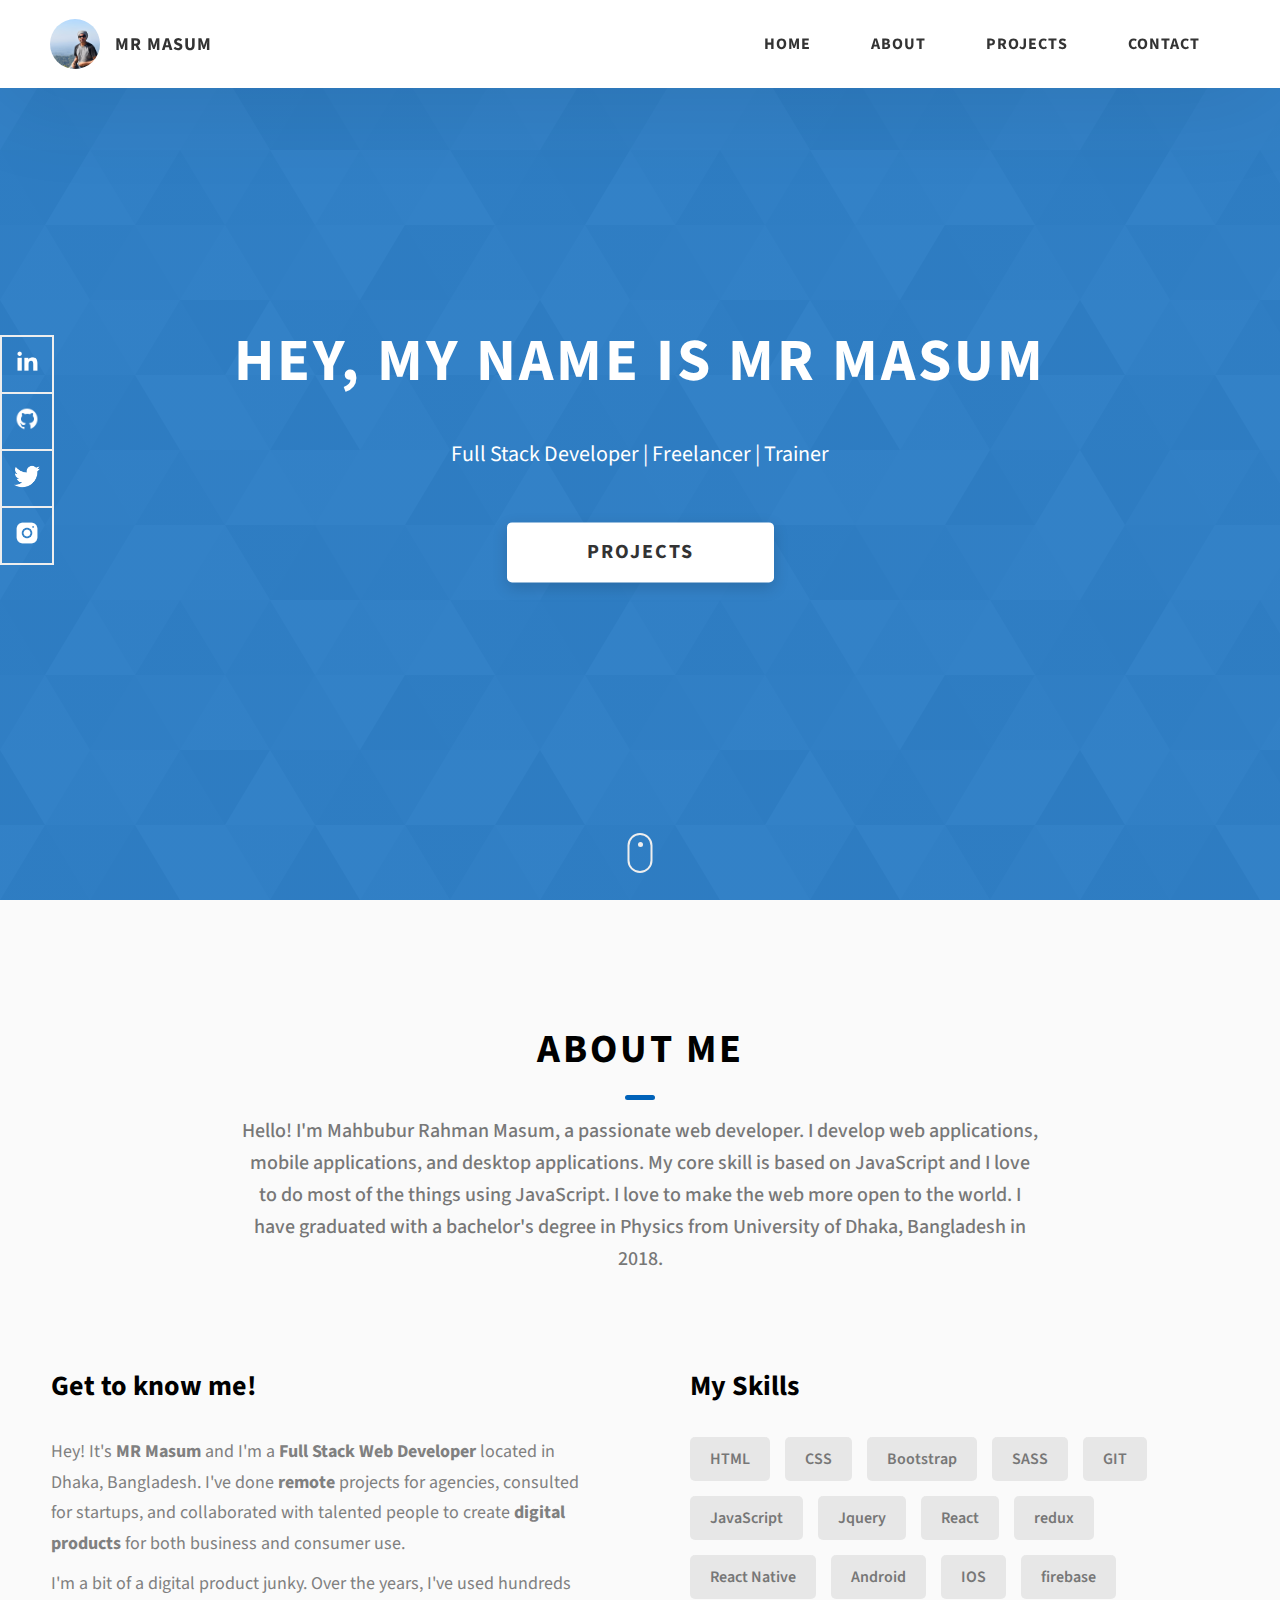
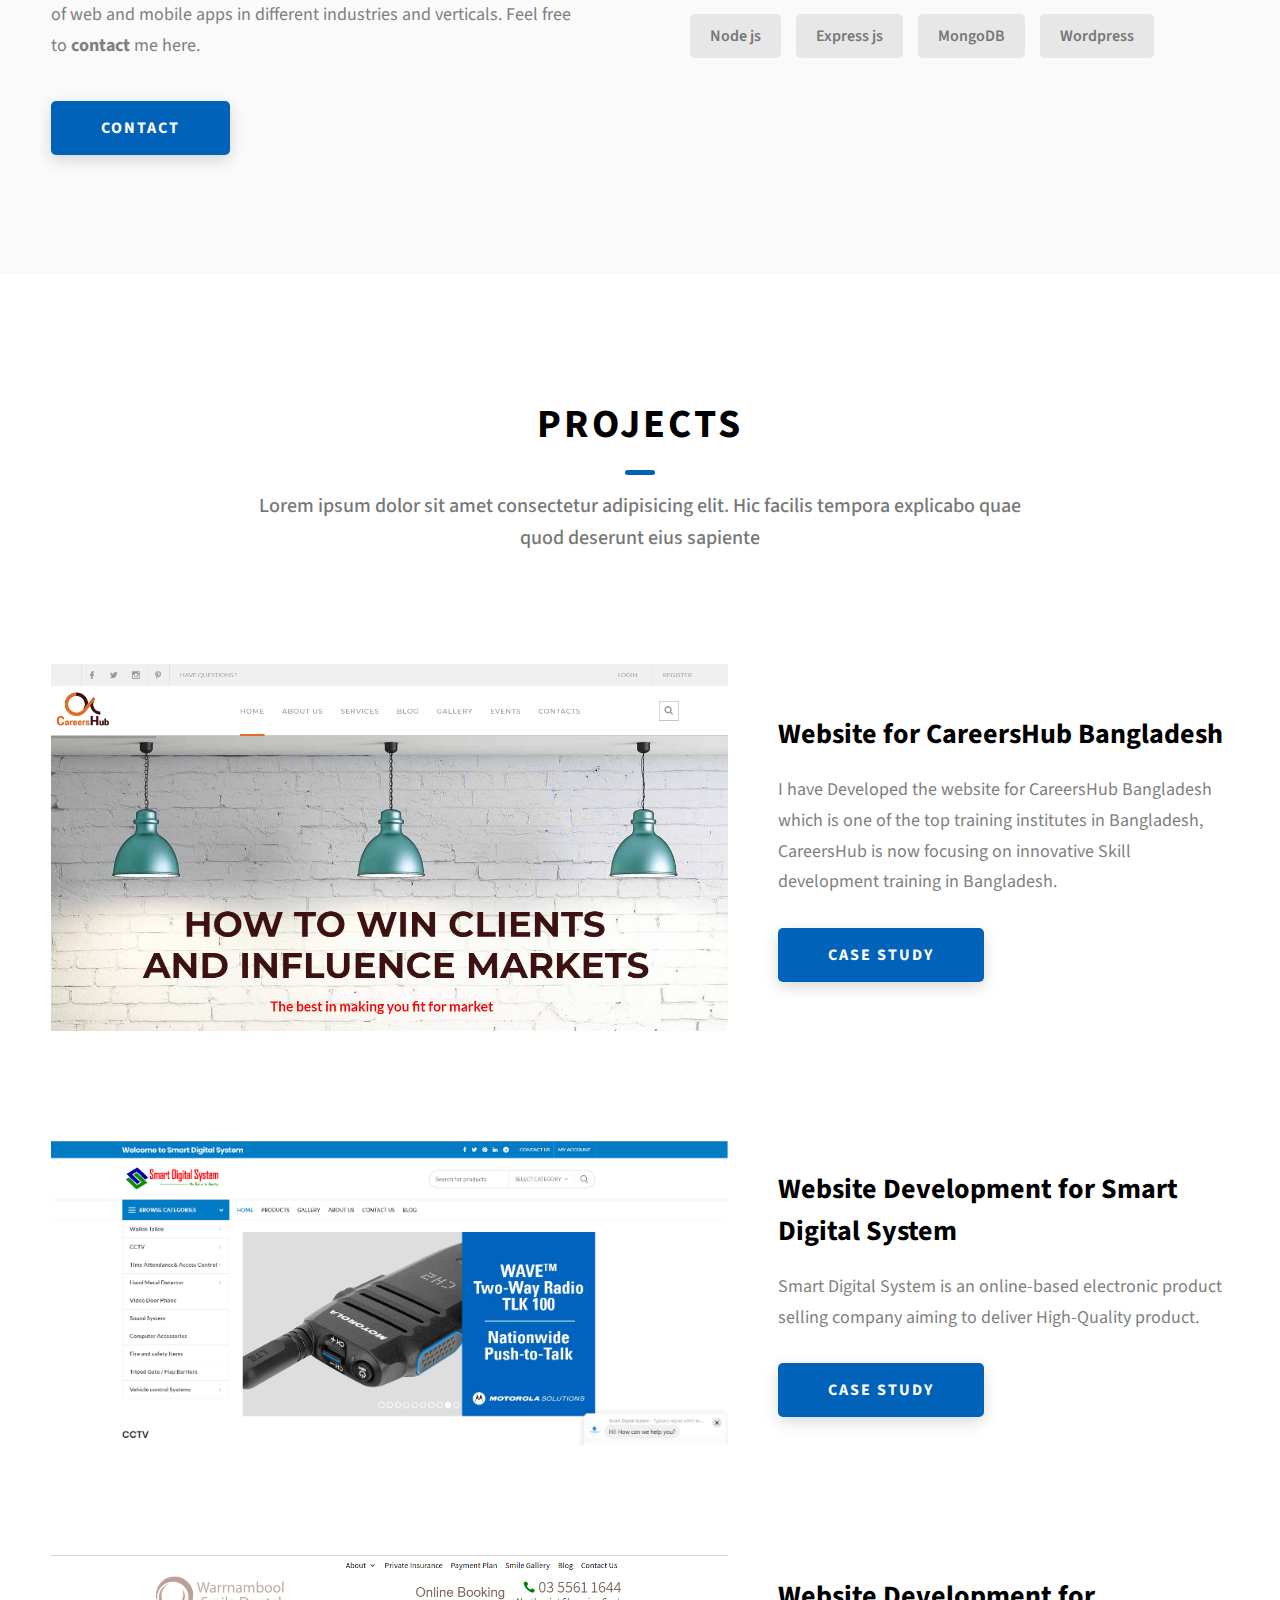
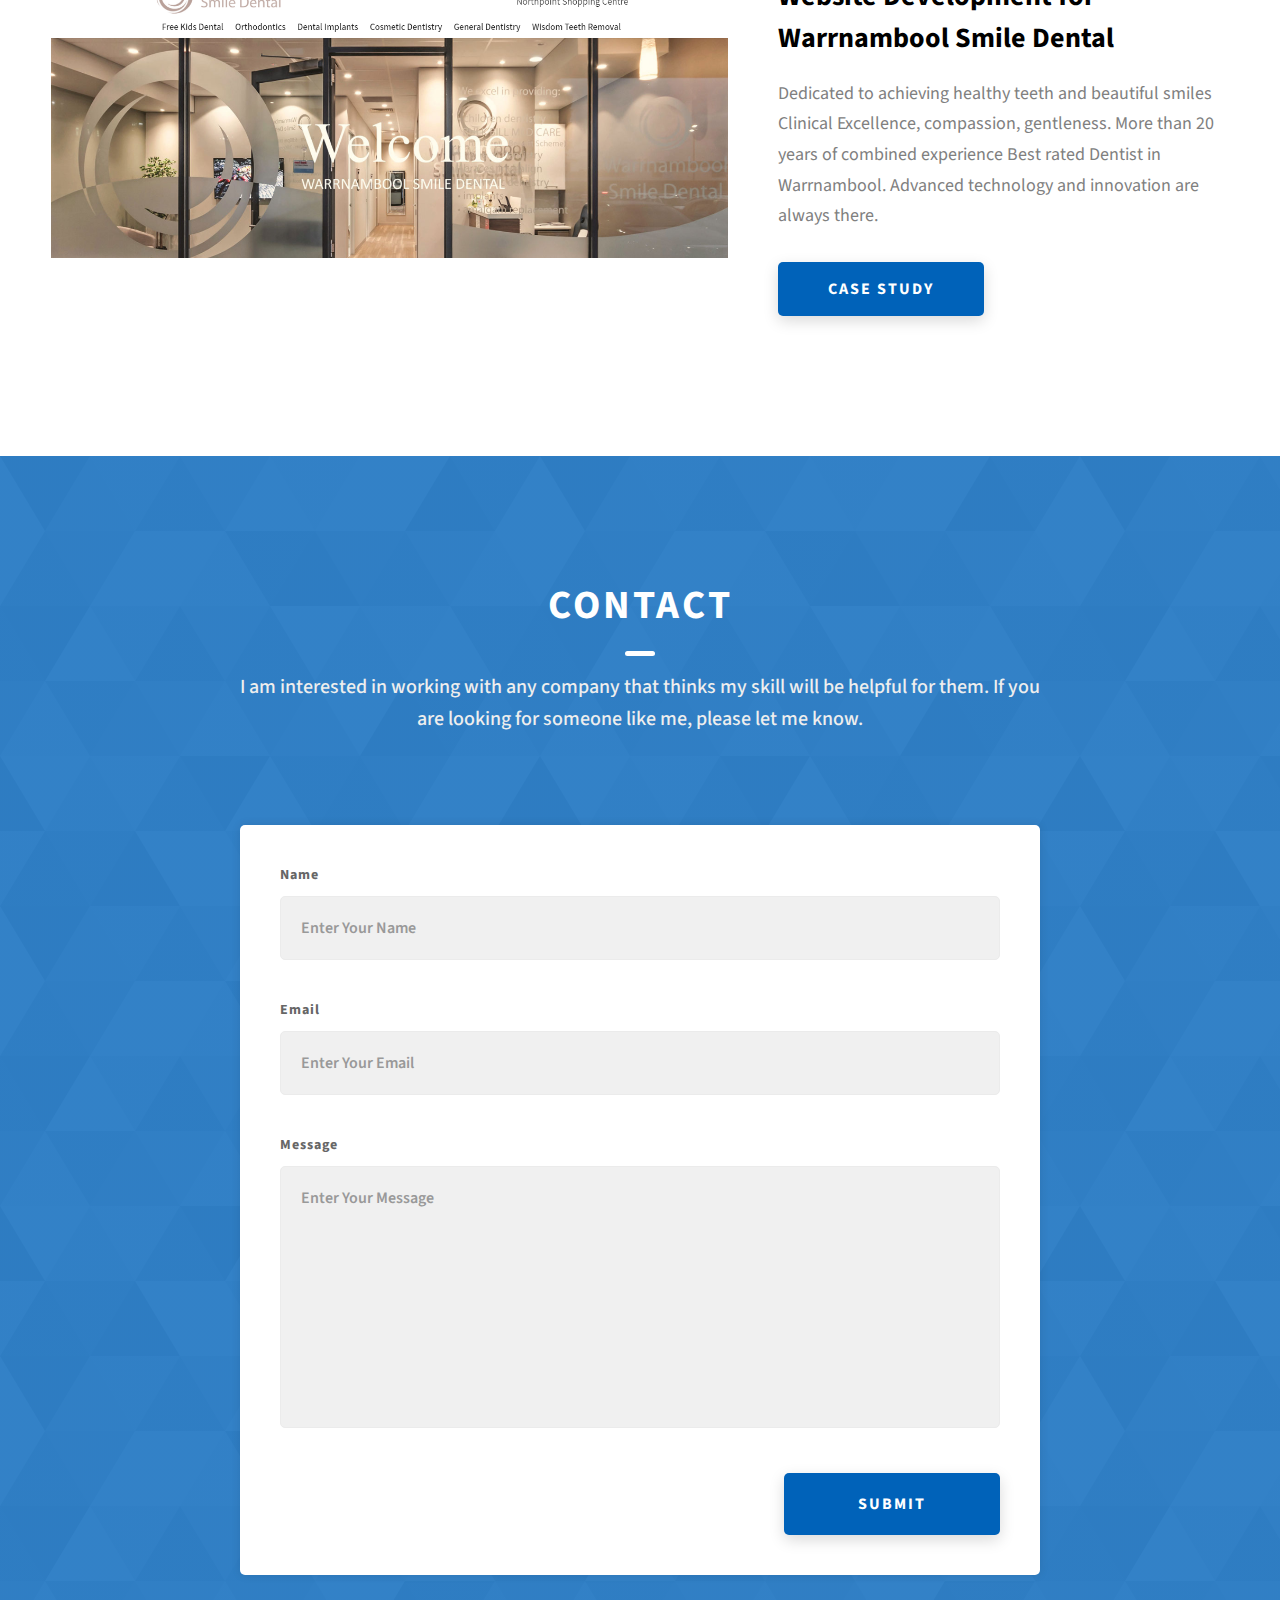
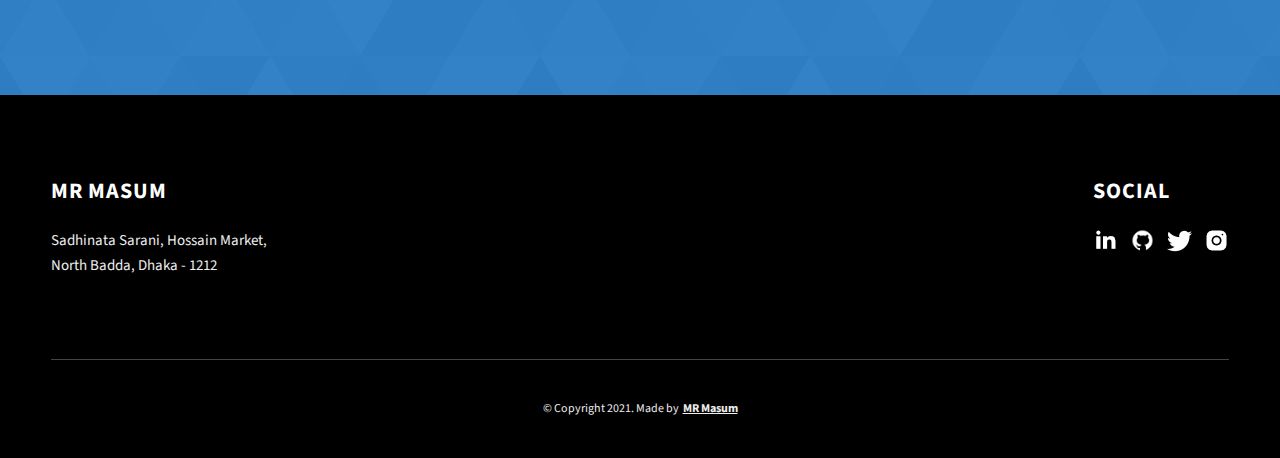
<file: index.html>
<!DOCTYPE html>
<html lang="en">

<head>
  <meta charset="UTF-8" />
  <meta name="viewport" content="width=device-width, initial-scale=1.0" />
  <meta http-equiv="X-UA-Compatible" content="ie=edge" />
  <title>MR Masum Portfolio</title>
  <meta name="description" content="MR Masum Portfolio" />

  <link rel="preconnect" href="https://fonts.googleapis.com" />
  <link rel="preconnect" href="https://fonts.gstatic.com" crossorigin />
  <link href="https://fonts.googleapis.com/css2?family=Source+Sans+Pro:wght@400;600;700;900&display=swap"
    rel="stylesheet" />
  <!-- custom css -->
  <link rel="stylesheet" href="css/style.css" />
</head>

<body>
  <!-- header navigation -->
  <header class="header">
    <div class="header__content">
      <div class="header__logo-container">
        <div class="header__logo-img-cont">
          <img src="./assets/mrmasum.jpg" alt="mr masum logo image" class="header__logo-img" />
        </div>
        <span class="header__logo-sub">MR Masum</span>
      </div>
      <div class="header__main">
        <ul class="header__links">
          <li class="header__link-wrapper">
            <a href="./index.html" class="header__link"> Home </a>
          </li>
          <li class="header__link-wrapper">
            <a href="./index.html#about" class="header__link">About </a>
          </li>
          <li class="header__link-wrapper">
            <a href="./index.html#projects" class="header__link">
              Projects
            </a>
          </li>
          <li class="header__link-wrapper">
            <a href="./index.html#contact" class="header__link"> Contact </a>
          </li>
        </ul>
        <div class="header__main-ham-menu-cont">
          <img src="./assets/svg/ham-menu.svg" alt="hamburger menu" class="header__main-ham-menu" />
        </div>
      </div>
    </div>
    <!-- hamburger menu -->
    <div class="header__sm-menu">
      <div class="header__sm-menu-content">
        <ul class="header__sm-menu-links">
          <li class="header__sm-menu-link">
            <a href="./index.html"> Home </a>
          </li>

          <li class="header__sm-menu-link">
            <a href="./index.html#about"> About </a>
          </li>

          <li class="header__sm-menu-link">
            <a href="./index.html#projects"> Projects </a>
          </li>

          <li class="header__sm-menu-link">
            <a href="./index.html#contact"> Contact </a>
          </li>
        </ul>
      </div>
    </div>
  </header>

  <!-- hero section starts -->
  <section class="home-hero">
    <div class="home-hero__content">
      <h1 class="heading-primary">Hey, My name is MR Masum</h1>
      <div class="home-hero__info">
        <p class="text-primary">
          Full Stack Developer | Freelancer | Trainer
        </p>
      </div>
      <div class="home-hero__cta">
        <a href="./#projects" class="btn btn--bg">Projects</a>
      </div>
    </div>
    <!-- social media buttons -->
    <div class="home-hero__socials">
      <div class="home-hero__social">
        <a href="https://www.linkedin.com/in/mr-masum-966aa2153/" class="home-hero__social-icon-link">
          <img src="./assets/png/linkedin-ico.png" alt="icon" class="home-hero__social-icon" />
        </a>
      </div>
      <div class="home-hero__social">
        <a href="https://github.com/mrmasum820" class="home-hero__social-icon-link">
          <img src="./assets/png/github-ico.png" alt="icon" class="home-hero__social-icon" />
        </a>
      </div>
      <div class="home-hero__social">
        <a href="https://twitter.com/mrmasum820" class="home-hero__social-icon-link">
          <img src="./assets/png/twitter-ico.png" alt="icon" class="home-hero__social-icon" />
        </a>
      </div>
      <div class="home-hero__social">
        <a href="https://www.instagram.com/mrmasum_f/"
          class="home-hero__social-icon-link home-hero__social-icon-link--bd-none">
          <img src="./assets/png/insta-ico.png" alt="icon" class="home-hero__social-icon" />
        </a>
      </div>
    </div>
    <div class="home-hero__mouse-scroll-cont">
      <div class="mouse"></div>
    </div>
  </section>
  <!-- about me section -->
  <section id="about" class="about sec-pad">
    <div class="main-container">
      <h2 class="heading heading-sec heading-sec__mb-med">
        <span class="heading-sec__main">About Me</span>
        <span class="heading-sec__sub">
          Hello! I'm Mahbubur Rahman Masum, a passionate web developer. I develop web applications, mobile applications,
          and desktop applications. My core skill is based on JavaScript and I love to do most of the things using
          JavaScript. I love to make the web more open to the world. I have graduated with a bachelor's degree in
          Physics from University of Dhaka, Bangladesh in 2018.
        </span>
      </h2>
      <div class="about__content">
        <div class="about__content-main">
          <h3 class="about__content-title">Get to know me!</h3>
          <div class="about__content-details">
            <p class="about__content-details-para">
              Hey! It's
              <strong>MR Masum</strong>
              and I'm a <strong> Full Stack Web Developer </strong> located in
              Dhaka, Bangladesh. I've done
              <strong> remote </strong>
              projects for agencies, consulted for startups, and collaborated
              with talented people to create
              <strong>digital products </strong>
              for both business and consumer use.
            </p>
            <p class="about__content-details-para">
              I'm a bit of a digital product junky. Over the years, I've used
              hundreds of web and mobile apps in different industries and
              verticals. Feel free to
              <strong>contact</strong> me here.
            </p>
          </div>
          <a href="./#contact" class="btn btn--med btn--theme dynamicBgClr">Contact</a>
        </div>
        <div class="about__content-skills">
          <h3 class="about__content-title">My Skills</h3>
          <div class="skills">
            <div class="skills__skill">HTML</div>
            <div class="skills__skill">CSS</div>
            <div class="skills__skill">Bootstrap</div>
            <div class="skills__skill">SASS</div>
            <div class="skills__skill">GIT</div>
            <div class="skills__skill">JavaScript</div>
            <div class="skills__skill">Jquery</div>
            <div class="skills__skill">React</div>
            <div class="skills__skill">redux</div>
            <div class="skills__skill">React Native</div>
            <div class="skills__skill">Android</div>
            <div class="skills__skill">IOS</div>
            <div class="skills__skill">firebase</div>
            <div class="skills__skill">Node js</div>
            <div class="skills__skill">Express js</div>
            <div class="skills__skill">MongoDB</div>
            <div class="skills__skill">Wordpress</div>
          </div>
        </div>
      </div>
    </div>
  </section>
  <!-- portfolio projects section-->
  <section id="projects" class="projects sec-pad">
    <div class="main-container">
      <h2 class="heading heading-sec heading-sec__mb-bg">
        <span class="heading-sec__main">Projects</span>
        <span class="heading-sec__sub">
          Lorem ipsum dolor sit amet consectetur adipisicing elit. Hic facilis
          tempora explicabo quae quod deserunt eius sapiente
        </span>
      </h2>
      <!-- projects section -->
      <div class="projects__content">
        <div class="projects__row">
          <div class="projects__row-img-cont">
            <img src="./assets/portfolio/careersHub.png" alt="Screenshot" class="projects__row-img" loading="lazy" />
          </div>
          <div class="projects__row-content">
            <h3 class="projects__row-content-title">Website for CareersHub Bangladesh</h3>
            <p class="projects__row-content-desc">
              I have Developed the website for CareersHub Bangladesh which is one of the top training institutes in
              Bangladesh, CareersHub is now focusing on innovative Skill development training in Bangladesh.
            </p>
            <a href="./project-1.html" class="btn btn--med btn--theme dynamicBgClr" target="_blank">Case Study</a>
          </div>
        </div>
        <div class="projects__row">
          <div class="projects__row-img-cont">
            <img src="./assets/portfolio/sds.png" alt="Software Screenshot" class="projects__row-img" loading="lazy" />
          </div>
          <div class="projects__row-content">
            <h3 class="projects__row-content-title">Website Development for Smart Digital System</h3>
            <p class="projects__row-content-desc">
              Smart Digital System is an online-based electronic product selling company aiming to deliver High-Quality
              product.
            </p>
            <a href="./project-2.html" class="btn btn--med btn--theme dynamicBgClr" target="_blank">Case Study</a>
          </div>
        </div>
        <div class="projects__row">
          <div class="projects__row-img-cont">
            <img src="./assets/portfolio/warrnamboolsmile.png" alt="Software Screenshot" class="projects__row-img"
              loading="lazy" />
          </div>
          <div class="projects__row-content">
            <h3 class="projects__row-content-title">Website Development for Warrnambool Smile Dental</h3>
            <p class="projects__row-content-desc">
              Dedicated to achieving healthy teeth and beautiful smiles Clinical Excellence, compassion, gentleness.
              More than 20 years of combined experience Best rated Dentist in Warrnambool. Advanced technology and
              innovation are always there.
            </p>
            <a href="./project-3.html" class="btn btn--med btn--theme dynamicBgClr" target="_blank">Case Study</a>
          </div>
        </div>
      </div>
    </div>
  </section>
  <!-- contact section starts -->
  <section id="contact" class="contact sec-pad dynamicBg">
    <div class="main-container">
      <h2 class="heading heading-sec heading-sec__mb-med">
        <span class="heading-sec__main heading-sec__main--lt">Contact</span>
        <span class="heading-sec__sub heading-sec__sub--lt">
          I am interested in working with any company that thinks my skill will be helpful for them. If you are
          looking for someone like me, please let me know.
        </span>
      </h2>
      <div class="contact__form-container">
        <form action="#" class="contact__form">
          <div class="contact__form-field">
            <label class="contact__form-label" for="name">Name</label>
            <input required placeholder="Enter Your Name" type="text" class="contact__form-input" name="name"
              id="name" />
          </div>
          <div class="contact__form-field">
            <label class="contact__form-label" for="email">Email</label>
            <input required placeholder="Enter Your Email" type="text" class="contact__form-input" name="email"
              id="email" />
          </div>
          <div class="contact__form-field">
            <label class="contact__form-label" for="message">Message</label>
            <textarea required cols="30" rows="10" class="contact__form-input" placeholder="Enter Your Message"
              name="message" id="message"></textarea>
          </div>
          <button type="submit" class="btn btn--theme contact__btn">
            Submit
          </button>
        </form>
      </div>
    </div>
  </section>
  <!-- footer section -->
  <footer class="main-footer">
    <div class="main-container">
      <div class="main-footer__upper">
        <div class="main-footer__row main-footer__row-1">
          <h2 class="heading heading-sm main-footer__heading-sm">
            <span>Social</span>
          </h2>
          <!-- social media button -->
          <div class="main-footer__social-cont">
            <a target="_blank" rel="noreferrer" href="https://www.linkedin.com/in/mr-masum-966aa2153/">
              <img class="main-footer__icon" src="./assets/png/linkedin-ico.png" alt="icon" />
            </a>
            <a target="_blank" rel="noreferrer" href="https://github.com/mrmasum820">
              <img class="main-footer__icon" src="./assets/png/github-ico.png" alt="icon" />
            </a>
            <a target="_blank" rel="noreferrer" href="https://twitter.com/mrmasum820">
              <img class="main-footer__icon" src="./assets/png/twitter-ico.png" alt="icon" />
            </a>
            <a target="_blank" rel="noreferrer" href="https://www.instagram.com/mrmasum_f/">
              <img class="main-footer__icon main-footer__icon--mr-none" src="./assets/png/insta-ico.png" alt="icon" />
            </a>
          </div>
        </div>
        <!-- footer section -->
        <div class="main-footer__row main-footer__row-2">
          <h4 class="heading heading-sm text-lt">MR Masum</h4>
          <p class="main-footer__short-desc">
            Sadhinata Sarani, Hossain Market, <br>North Badda, Dhaka - 1212
          </p>
        </div>
      </div>

      <!-- footer bottom -->
      <div class="main-footer__lower">
        <p>
          &copy; Copyright 2021. Made by
          <a rel="noreferrer" target="_blank" href="#">MR Masum</a>
        </p>
      </div>
    </div>
  </footer>

  <script src="js/index.js"></script>
</body>

</html>
</file>
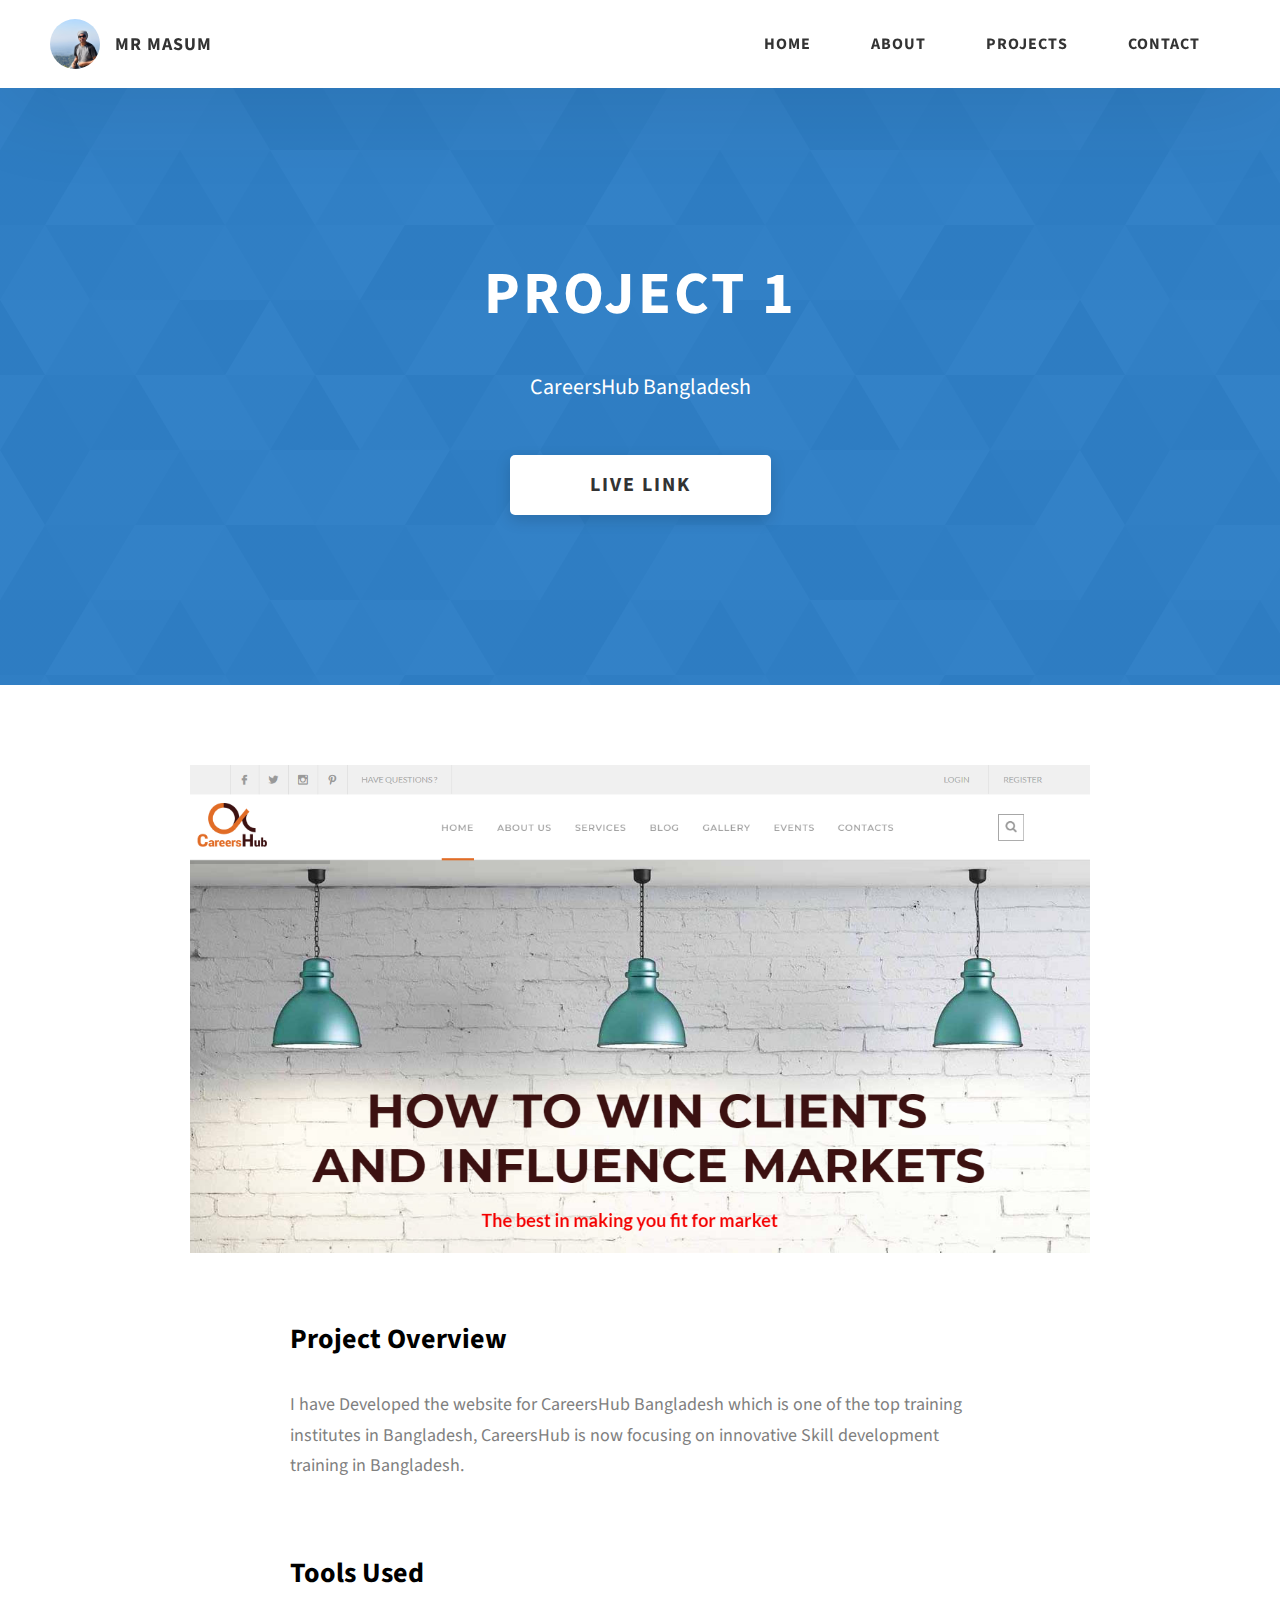
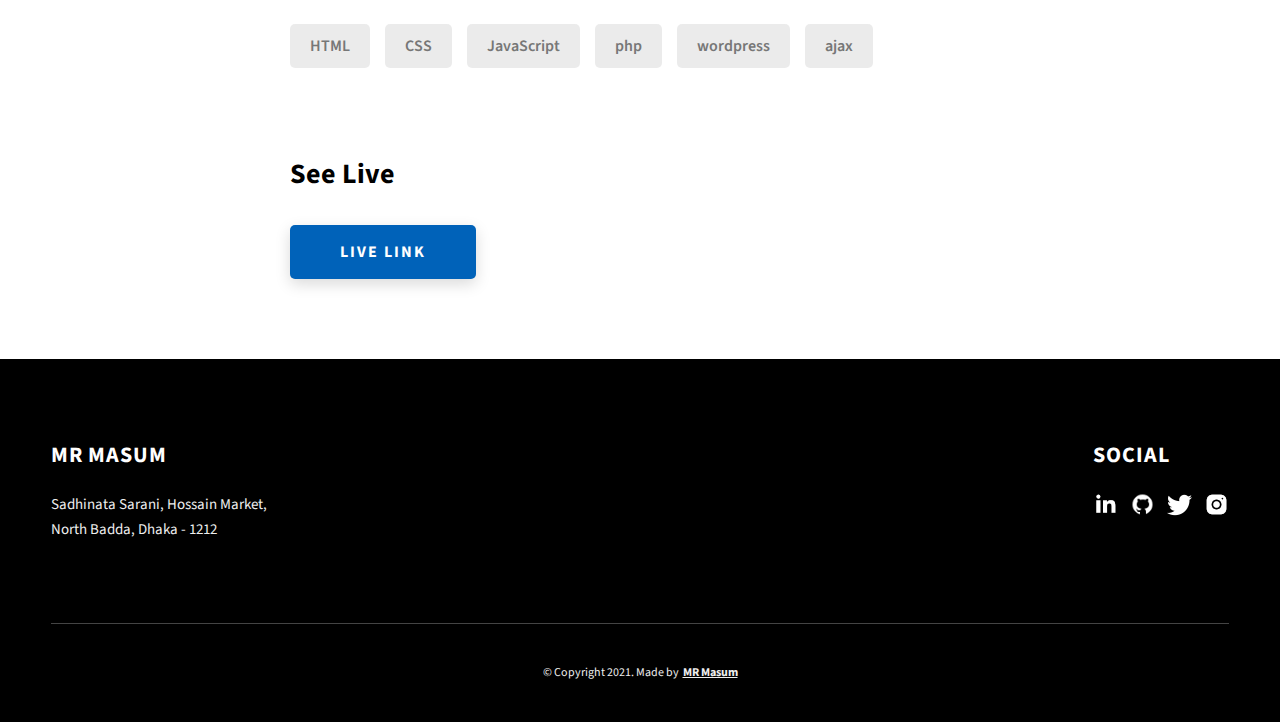
<file: project-1.html>
<!DOCTYPE html>
<html lang="en">

<head>
  <meta charset="UTF-8" />
  <meta name="viewport" content="width=device-width, initial-scale=1.0" />
  <meta http-equiv="X-UA-Compatible" content="ie=edge" />
  <title>Case Study of Project 1</title>
  <meta name="description" content="Case study page of Project" />

  <link rel="preconnect" href="https://fonts.googleapis.com" />
  <link rel="preconnect" href="https://fonts.gstatic.com" crossorigin />
  <link href="https://fonts.googleapis.com/css2?family=Source+Sans+Pro:wght@400;600;700;900&display=swap"
    rel="stylesheet" />
  <!-- custom css link -->
  <link rel="stylesheet" href="css/style.css" />
</head>

<body>
  <header class="header">
    <div class="header__content">
      <div class="header__logo-container">
        <div class="header__logo-img-cont">
          <img src="./assets/mrmasum.jpg" alt="mr masum logo image" class="header__logo-img" />
        </div>
        <span class="header__logo-sub">MR Masum</span>
      </div>
      <div class="header__main">
        <ul class="header__links">
          <li class="header__link-wrapper">
            <a href="./index.html" class="header__link"> Home </a>
          </li>
          <li class="header__link-wrapper">
            <a href="./index.html#about" class="header__link">About </a>
          </li>
          <li class="header__link-wrapper">
            <a href="./index.html#projects" class="header__link">
              Projects
            </a>
          </li>
          <li class="header__link-wrapper">
            <a href="./index.html#contact" class="header__link"> Contact </a>
          </li>
        </ul>
        <div class="header__main-ham-menu-cont">
          <img src="./assets/svg/ham-menu.svg" alt="hamburger menu" class="header__main-ham-menu" />
        </div>
      </div>
    </div>
    <!-- hamburger menu -->
    <div class="header__sm-menu">
      <div class="header__sm-menu-content">
        <ul class="header__sm-menu-links">
          <li class="header__sm-menu-link">
            <a href="./index.html"> Home </a>
          </li>

          <li class="header__sm-menu-link">
            <a href="./index.html#about"> About </a>
          </li>

          <li class="header__sm-menu-link">
            <a href="./index.html#projects"> Projects </a>
          </li>

          <li class="header__sm-menu-link">
            <a href="./index.html#contact"> Contact </a>
          </li>
        </ul>
      </div>
    </div>
  </header>
  <section class="project-cs-hero">
    <div class="project-cs-hero__content">
      <h1 class="heading-primary">Project 1</h1>
      <div class="project-cs-hero__info">
        <p class="text-primary">
          CareersHub Bangladesh
        </p>
      </div>
      <div class="project-cs-hero__cta">
        <a href="https://careershubbd.com/" class="btn btn--bg" target="_blank">Live Link</a>
      </div>
    </div>
  </section>
  <section class="project-details">
    <div class="main-container">
      <div class="project-details__content">
        <div class="project-details__showcase-img-cont">
          <img src="./assets/portfolio/careersHub.png" alt="Project Image" class="project-details__showcase-img" />
        </div>
        <div class="project-details__content-main">
          <div class="project-details__desc">
            <h3 class="project-details__content-title">Project Overview</h3>
            <p class="project-details__desc-para">
              I have Developed the website for CareersHub Bangladesh which is one of the top training institutes in
              Bangladesh, CareersHub is now focusing on innovative Skill development training in Bangladesh.
            </p>
          </div>
          <div class="project-details__tools-used">
            <h3 class="project-details__content-title">Tools Used</h3>
            <div class="skills">
              <div class="skills__skill">HTML</div>
              <div class="skills__skill">CSS</div>
              <div class="skills__skill">JavaScript</div>
              <div class="skills__skill">php</div>
              <div class="skills__skill">wordpress</div>
              <div class="skills__skill">ajax</div>
            </div>
          </div>
          <div class="project-details__links">
            <h3 class="project-details__content-title">See Live</h3>
            <a href="https://careershubbd.com/" class="btn btn--med btn--theme project-details__links-btn"
              target="_blank">Live Link</a>
          </div>
        </div>
      </div>
    </div>
  </section>

  <footer class="main-footer">
    <div class="main-container">
      <div class="main-footer__upper">
        <div class="main-footer__row main-footer__row-1">
          <h2 class="heading heading-sm main-footer__heading-sm">
            <span>Social</span>
          </h2>
          <!-- social media button -->
          <div class="main-footer__social-cont">
            <a target="_blank" rel="noreferrer" href="https://www.linkedin.com/in/mr-masum-966aa2153/">
              <img class="main-footer__icon" src="./assets/png/linkedin-ico.png" alt="icon" />
            </a>
            <a target="_blank" rel="noreferrer" href="https://github.com/mrmasum820">
              <img class="main-footer__icon" src="./assets/png/github-ico.png" alt="icon" />
            </a>
            <a target="_blank" rel="noreferrer" href="https://twitter.com/mrmasum820">
              <img class="main-footer__icon" src="./assets/png/twitter-ico.png" alt="icon" />
            </a>
            <a target="_blank" rel="noreferrer" href="https://www.instagram.com/mrmasum_f/">
              <img class="main-footer__icon main-footer__icon--mr-none" src="./assets/png/insta-ico.png" alt="icon" />
            </a>
          </div>
        </div>
        <!-- footer section -->
        <div class="main-footer__row main-footer__row-2">
          <h4 class="heading heading-sm text-lt">MR Masum</h4>
          <p class="main-footer__short-desc">
            Sadhinata Sarani, Hossain Market, <br>North Badda, Dhaka - 1212
          </p>
        </div>
      </div>

      <!-- footer bottom -->
      <div class="main-footer__lower">
        <p>
          &copy; Copyright 2021. Made by
          <a rel="noreferrer" target="_blank" href="#">MR Masum</a>
        </p>
      </div>
    </div>
  </footer>

  <script src="js/index.js"></script>
</body>

</html>
</file>
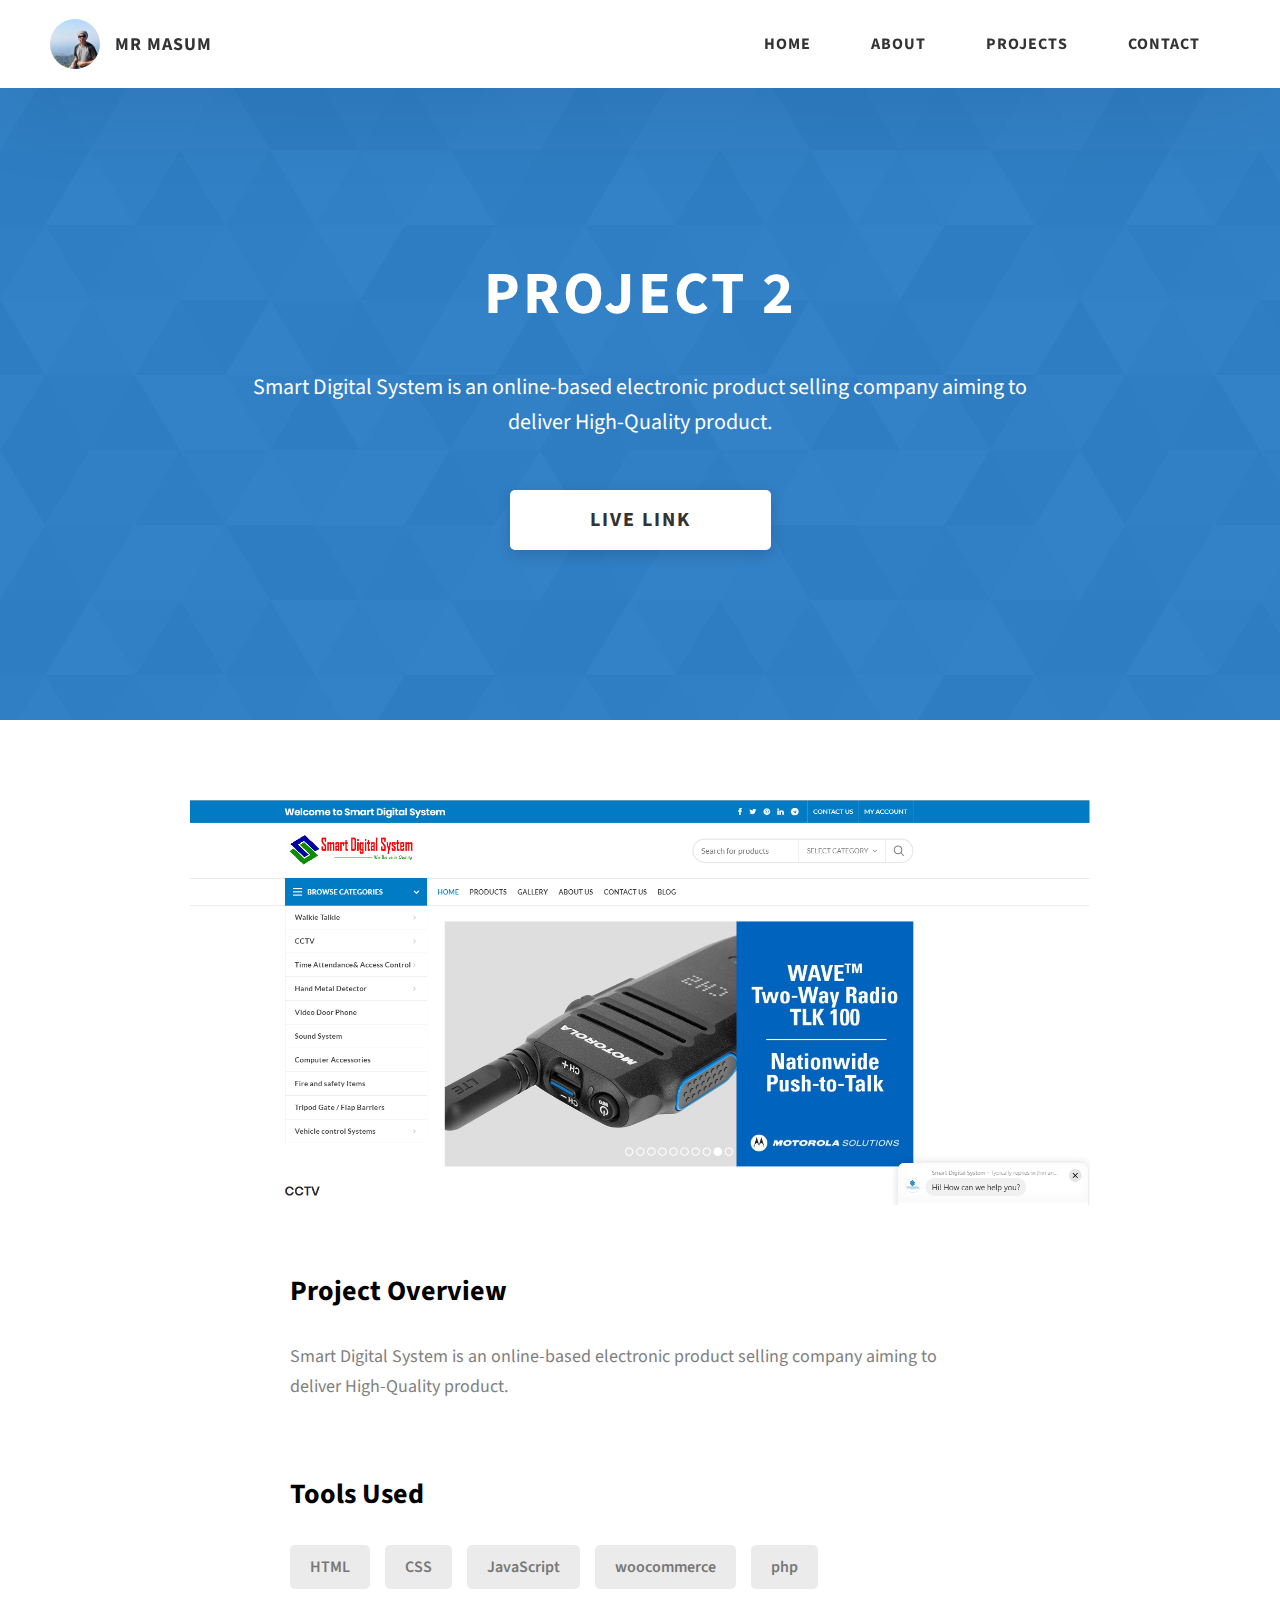
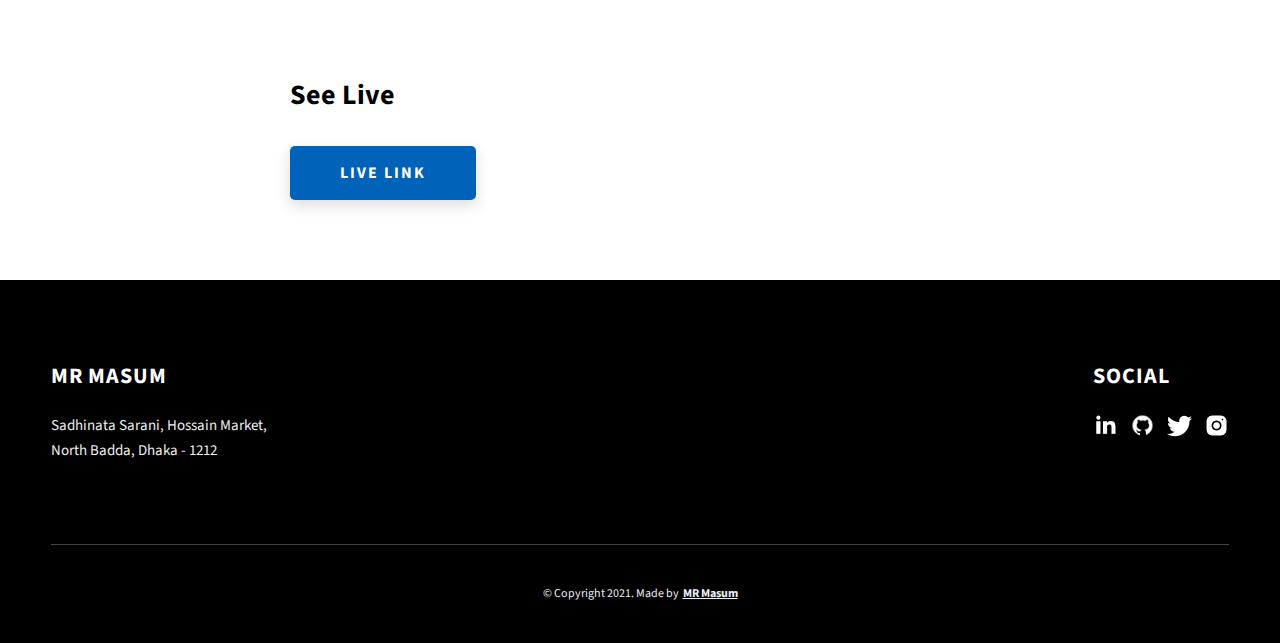
<file: project-2.html>
<!DOCTYPE html>
<html lang="en">

<head>
  <meta charset="UTF-8" />
  <meta name="viewport" content="width=device-width, initial-scale=1.0" />
  <meta http-equiv="X-UA-Compatible" content="ie=edge" />
  <title>Case Study of Project 2</title>
  <meta name="description" content="Case study page of Project" />

  <link rel="preconnect" href="https://fonts.googleapis.com" />
  <link rel="preconnect" href="https://fonts.gstatic.com" crossorigin />
  <link href="https://fonts.googleapis.com/css2?family=Source+Sans+Pro:wght@400;600;700;900&display=swap"
    rel="stylesheet" />
  <!-- custom style -->
  <link rel="stylesheet" href="css/style.css" />
</head>

<body>
  <header class="header">
    <div class="header__content">
      <div class="header__logo-container">
        <div class="header__logo-img-cont">
          <img src="./assets/mrmasum.jpg" alt="mr masum logo image" class="header__logo-img" />
        </div>
        <span class="header__logo-sub">MR Masum</span>
      </div>
      <div class="header__main">
        <ul class="header__links">
          <li class="header__link-wrapper">
            <a href="./index.html" class="header__link"> Home </a>
          </li>
          <li class="header__link-wrapper">
            <a href="./index.html#about" class="header__link">About </a>
          </li>
          <li class="header__link-wrapper">
            <a href="./index.html#projects" class="header__link">
              Projects
            </a>
          </li>
          <li class="header__link-wrapper">
            <a href="./index.html#contact" class="header__link"> Contact </a>
          </li>
        </ul>
        <div class="header__main-ham-menu-cont">
          <img src="./assets/svg/ham-menu.svg" alt="hamburger menu" class="header__main-ham-menu" />
        </div>
      </div>
    </div>
    <!-- hamburger menu -->
    <div class="header__sm-menu">
      <div class="header__sm-menu-content">
        <ul class="header__sm-menu-links">
          <li class="header__sm-menu-link">
            <a href="./index.html"> Home </a>
          </li>

          <li class="header__sm-menu-link">
            <a href="./index.html#about"> About </a>
          </li>

          <li class="header__sm-menu-link">
            <a href="./index.html#projects"> Projects </a>
          </li>

          <li class="header__sm-menu-link">
            <a href="./index.html#contact"> Contact </a>
          </li>
        </ul>
      </div>
    </div>
  </header>
  <!-- hero section starts -->
  <section class="project-cs-hero">
    <div class="project-cs-hero__content">
      <h1 class="heading-primary">Project 2</h1>
      <div class="project-cs-hero__info">
        <p class="text-primary">
          Smart Digital System is an online-based electronic product selling company aiming to deliver High-Quality
          product.
        </p>
      </div>
      <div class="project-cs-hero__cta">
        <a href="http://sds.com.bd/" class="btn btn--bg" target="_blank">Live Link</a>
      </div>
    </div>
  </section>
  <section class="project-details">
    <div class="main-container">
      <div class="project-details__content">
        <div class="project-details__showcase-img-cont">
          <img src="./assets/portfolio/sds.png" alt="Project Image" class="project-details__showcase-img" />
        </div>
        <div class="project-details__content-main">
          <div class="project-details__desc">
            <h3 class="project-details__content-title">Project Overview</h3>
            <p class="project-details__desc-para">
              Smart Digital System is an online-based electronic product selling company aiming to deliver High-Quality
              product.
            </p>
          </div>
          <div class="project-details__tools-used">
            <h3 class="project-details__content-title">Tools Used</h3>
            <div class="skills">
              <div class="skills__skill">HTML</div>
              <div class="skills__skill">CSS</div>
              <div class="skills__skill">JavaScript</div>
              <div class="skills__skill">woocommerce</div>
              <div class="skills__skill">php</div>

            </div>
          </div>
          <div class="project-details__links">
            <h3 class="project-details__content-title">See Live</h3>
            <a href="http://sds.com.bd/" class="btn btn--med btn--theme project-details__links-btn" target="_blank">Live
              Link</a>
          </div>
        </div>
      </div>
    </div>
  </section>

  <footer class="main-footer">
    <div class="main-container">
      <div class="main-footer__upper">
        <div class="main-footer__row main-footer__row-1">
          <h2 class="heading heading-sm main-footer__heading-sm">
            <span>Social</span>
          </h2>
          <!-- social media button -->
          <div class="main-footer__social-cont">
            <a target="_blank" rel="noreferrer" href="https://www.linkedin.com/in/mr-masum-966aa2153/">
              <img class="main-footer__icon" src="./assets/png/linkedin-ico.png" alt="icon" />
            </a>
            <a target="_blank" rel="noreferrer" href="https://github.com/mrmasum820">
              <img class="main-footer__icon" src="./assets/png/github-ico.png" alt="icon" />
            </a>
            <a target="_blank" rel="noreferrer" href="https://twitter.com/mrmasum820">
              <img class="main-footer__icon" src="./assets/png/twitter-ico.png" alt="icon" />
            </a>
            <a target="_blank" rel="noreferrer" href="https://www.instagram.com/mrmasum_f/">
              <img class="main-footer__icon main-footer__icon--mr-none" src="./assets/png/insta-ico.png" alt="icon" />
            </a>
          </div>
        </div>
        <!-- footer section -->
        <div class="main-footer__row main-footer__row-2">
          <h4 class="heading heading-sm text-lt">MR Masum</h4>
          <p class="main-footer__short-desc">
            Sadhinata Sarani, Hossain Market, <br>North Badda, Dhaka - 1212
          </p>
        </div>
      </div>

      <!-- footer bottom -->
      <div class="main-footer__lower">
        <p>
          &copy; Copyright 2021. Made by
          <a rel="noreferrer" target="_blank" href="#">MR Masum</a>
        </p>
      </div>
    </div>
  </footer>

  <script src="js/index.js"></script>
</body>

</html>
</file>
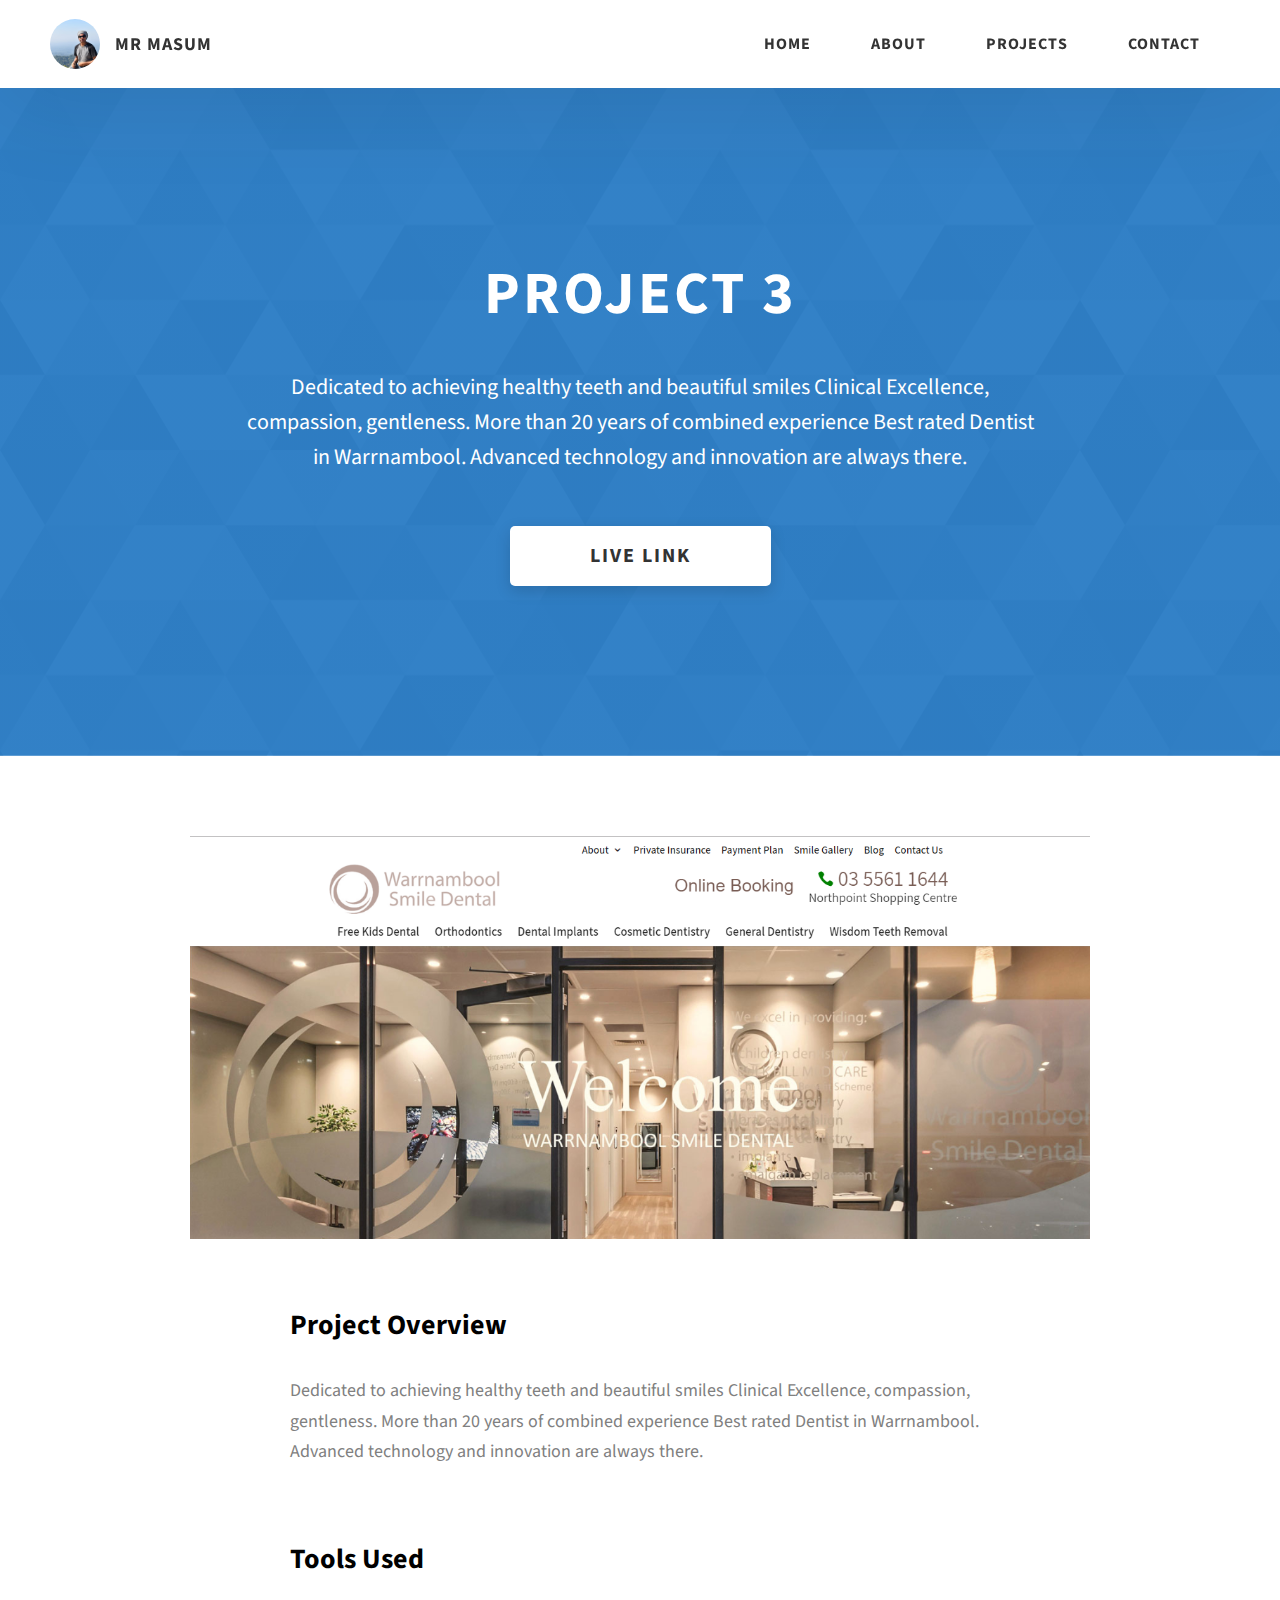
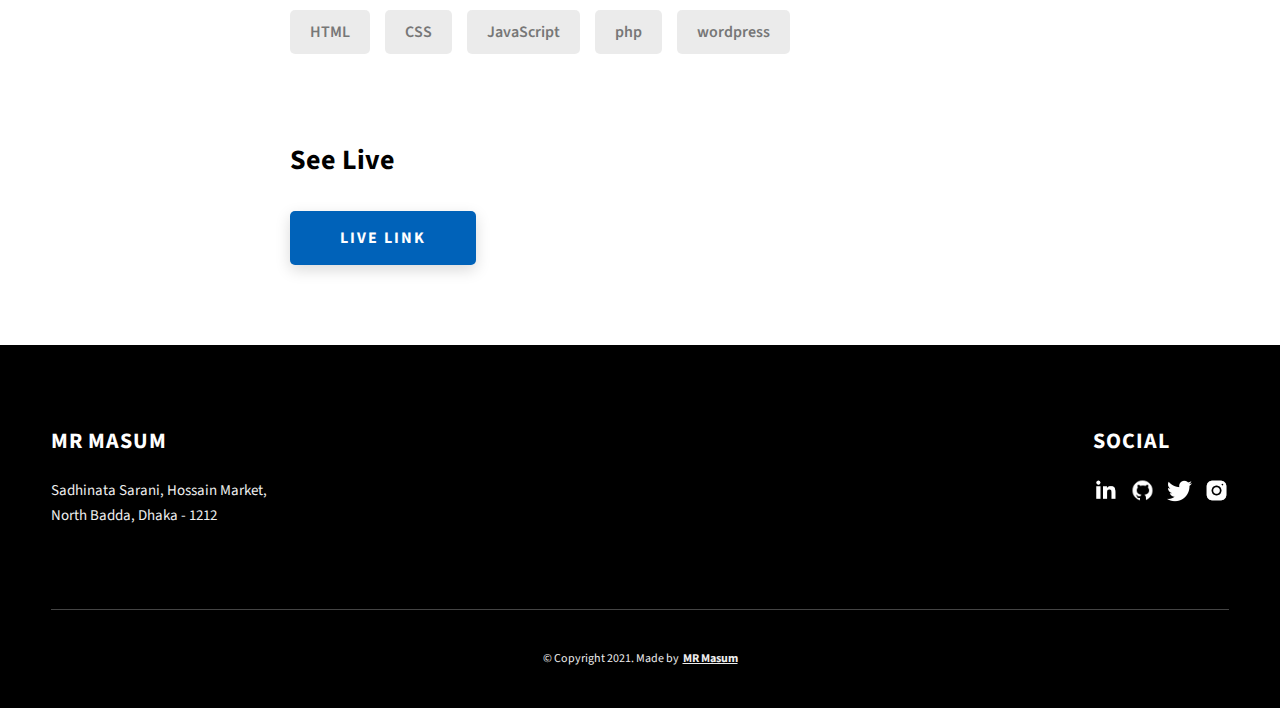
<file: project-3.html>
<!DOCTYPE html>
<html lang="en">

<head>
  <meta charset="UTF-8" />
  <meta name="viewport" content="width=device-width, initial-scale=1.0" />
  <meta http-equiv="X-UA-Compatible" content="ie=edge" />
  <title>Case Study of Project 3</title>
  <meta name="description" content="Case study page of Project" />

  <link rel="preconnect" href="https://fonts.googleapis.com" />
  <link rel="preconnect" href="https://fonts.gstatic.com" crossorigin />
  <link href="https://fonts.googleapis.com/css2?family=Source+Sans+Pro:wght@400;600;700;900&display=swap"
    rel="stylesheet" />
  <!-- custom css -->
  <link rel="stylesheet" href="css/style.css" />
</head>

<body>
  <header class="header">
    <div class="header__content">
      <div class="header__logo-container">
        <div class="header__logo-img-cont">
          <img src="./assets/mrmasum.jpg" alt="mr masum logo image" class="header__logo-img" />
        </div>
        <span class="header__logo-sub">MR Masum</span>
      </div>
      <div class="header__main">
        <ul class="header__links">
          <li class="header__link-wrapper">
            <a href="./index.html" class="header__link"> Home </a>
          </li>
          <li class="header__link-wrapper">
            <a href="./index.html#about" class="header__link">About </a>
          </li>
          <li class="header__link-wrapper">
            <a href="./index.html#projects" class="header__link">
              Projects
            </a>
          </li>
          <li class="header__link-wrapper">
            <a href="./index.html#contact" class="header__link"> Contact </a>
          </li>
        </ul>
        <div class="header__main-ham-menu-cont">
          <img src="./assets/svg/ham-menu.svg" alt="hamburger menu" class="header__main-ham-menu" />
        </div>
      </div>
    </div>
    <!-- hamburger menu -->
    <div class="header__sm-menu">
      <div class="header__sm-menu-content">
        <ul class="header__sm-menu-links">
          <li class="header__sm-menu-link">
            <a href="./index.html"> Home </a>
          </li>

          <li class="header__sm-menu-link">
            <a href="./index.html#about"> About </a>
          </li>

          <li class="header__sm-menu-link">
            <a href="./index.html#projects"> Projects </a>
          </li>

          <li class="header__sm-menu-link">
            <a href="./index.html#contact"> Contact </a>
          </li>
        </ul>
      </div>
    </div>
  </header>
  <!-- main section starts -->
  <section class="project-cs-hero">
    <div class="project-cs-hero__content">
      <h1 class="heading-primary">Project 3</h1>
      <div class="project-cs-hero__info">
        <p class="text-primary">
          Dedicated to achieving healthy teeth and beautiful smiles Clinical Excellence, compassion, gentleness. More
          than 20 years of combined experience Best rated Dentist in Warrnambool. Advanced technology and innovation are
          always there.
        </p>
      </div>
      <div class="project-cs-hero__cta">
        <a href="https://warrnamboolsmile.com.au/" class="btn btn--bg" target="_blank">Live Link</a>
      </div>
    </div>
  </section>
  <section class="project-details">
    <div class="main-container">
      <div class="project-details__content">
        <div class="project-details__showcase-img-cont">
          <img src="./assets/portfolio/warrnamboolsmile.png" alt="Project Image"
            class="project-details__showcase-img" />
        </div>
        <div class="project-details__content-main">
          <div class="project-details__desc">
            <h3 class="project-details__content-title">Project Overview</h3>
            <p class="project-details__desc-para">
              Dedicated to achieving healthy teeth and beautiful smiles Clinical Excellence, compassion, gentleness.
              More than 20 years of combined experience Best rated Dentist in Warrnambool. Advanced technology and
              innovation are always there.
            </p>
          </div>
          <div class="project-details__tools-used">
            <h3 class="project-details__content-title">Tools Used</h3>
            <div class="skills">
              <div class="skills__skill">HTML</div>
              <div class="skills__skill">CSS</div>
              <div class="skills__skill">JavaScript</div>
              <div class="skills__skill">php</div>
              <div class="skills__skill">wordpress</div>
            </div>
          </div>
          <div class="project-details__links">
            <h3 class="project-details__content-title">See Live</h3>
            <a href="https://warrnamboolsmile.com.au/" class="btn btn--med btn--theme project-details__links-btn"
              target="_blank">Live Link</a>
          </div>
        </div>
      </div>
    </div>
  </section>
  <footer class="main-footer">
    <div class="main-container">
      <div class="main-footer__upper">
        <div class="main-footer__row main-footer__row-1">
          <h2 class="heading heading-sm main-footer__heading-sm">
            <span>Social</span>
          </h2>
          <!-- social media button -->
          <div class="main-footer__social-cont">
            <a target="_blank" rel="noreferrer" href="https://www.linkedin.com/in/mr-masum-966aa2153/">
              <img class="main-footer__icon" src="./assets/png/linkedin-ico.png" alt="icon" />
            </a>
            <a target="_blank" rel="noreferrer" href="https://github.com/mrmasum820">
              <img class="main-footer__icon" src="./assets/png/github-ico.png" alt="icon" />
            </a>
            <a target="_blank" rel="noreferrer" href="https://twitter.com/mrmasum820">
              <img class="main-footer__icon" src="./assets/png/twitter-ico.png" alt="icon" />
            </a>
            <a target="_blank" rel="noreferrer" href="https://www.instagram.com/mrmasum_f/">
              <img class="main-footer__icon main-footer__icon--mr-none" src="./assets/png/insta-ico.png" alt="icon" />
            </a>
          </div>
        </div>
        <!-- footer section -->
        <div class="main-footer__row main-footer__row-2">
          <h4 class="heading heading-sm text-lt">MR Masum</h4>
          <p class="main-footer__short-desc">
            Sadhinata Sarani, Hossain Market, <br>North Badda, Dhaka - 1212
          </p>
        </div>
      </div>

      <!-- footer bottom -->
      <div class="main-footer__lower">
        <p>
          &copy; Copyright 2021. Made by
          <a rel="noreferrer" target="_blank" href="#">MR Masum</a>
        </p>
      </div>
    </div>
  </footer>
  <script src="js/index.js"></script>
</body>

</html>
</file>
<file: css/style.css>
/*
0 - 600px:      Phone
600 - 900px:    Tablet portrait
900 - 1200px:   Tablet landscape
[1200 - 1800] is where our normal styles apply
1800px + :      Big desktop
$breakpoint arguement choices:
- phone
- tab-port
- tab-land
- big-desktop

Inside media queries 1em is always 16px i.e 1em = 16px at every screen size only inside media queries
*/
*,
*::after,
*::before {
  margin: 0;
  padding: 0;
  box-sizing: inherit;
  font-family: inherit; }

html {
  font-size: 62.5%;
  scroll-behavior: smooth; }
  @media only screen and (max-width: 75em) {
    html {
      font-size: 59%; } }
  @media only screen and (max-width: 56.25em) {
    html {
      font-size: 56%; } }
  @media only screen and (min-width: 112.5em) {
    html {
      font-size: 65%; } }

body {
  box-sizing: border-box;
  position: relative;
  line-height: 1.5;
  font-family: sans-serif;
  overflow-x: hidden;
  overflow-y: scroll;
  font-family: 'Source Sans Pro', sans-serif; }

a {
  text-decoration: none;
  color: inherit; }

li {
  list-style: none; }

input:focus,
button:focus,
a:focus,
textarea:focus {
  outline: none; }

button {
  border: none;
  cursor: pointer; }

textarea {
  resize: none; }

.heading-primary {
  font-size: 6rem;
  text-transform: uppercase;
  letter-spacing: 3px;
  text-align: center; }
  @media only screen and (max-width: 37.5em) {
    .heading-primary {
      font-size: 4.5rem; } 
}

.heading-secondary {
  font-size: 3rem;
  text-transform: uppercase;
  text-align: center;
}

.heading-sec__mb-bg {
  margin-bottom: 11rem; }
  @media only screen and (max-width: 56.25em) {
    .heading-sec__mb-bg {
      margin-bottom: 8rem; } }

.heading-sec__mb-med {
  margin-bottom: 9rem; }
  @media only screen and (max-width: 56.25em) {
    .heading-sec__mb-med {
      margin-bottom: 8rem; } }

.heading-sec__main {
  display: block;
  font-size: 4rem;
  text-transform: uppercase;
  letter-spacing: 1px;
  letter-spacing: 3px;
  text-align: center;
  margin-bottom: 3.5rem;
  position: relative; }
  .heading-sec__main--lt {
    color: #fff; }
    .heading-sec__main--lt::after {
      content: '';
      background: #fff !important; }
  .heading-sec__main::after {
    content: '';
    position: absolute;
    top: calc(100% + 1.5rem);
    height: 5px;
    width: 3rem;
    background: #0062b9;
    left: 50%;
    transform: translateX(-50%);
    border-radius: 5px; }
    @media only screen and (max-width: 37.5em) {
      .heading-sec__main::after {
        top: calc(100% + 1.2rem); } }

.heading-sec__sub {
  display: block;
  text-align: center;
  color: #777;
  font-size: 2rem;
  font-weight: 500;
  max-width: 80rem;
  margin: auto;
  line-height: 1.6; }
  @media only screen and (max-width: 37.5em) {
    .heading-sec__sub {
      font-size: 1.8rem; } }
  .heading-sec__sub--lt {
    color: #eee; }

.heading-sm {
  font-size: 2.2rem;
  text-transform: uppercase;
  letter-spacing: 1px; }

.main-container {
  max-width: 120rem;
  margin: auto;
  width: 92%; }

.btn {
  background: #fff;
  color: #333;
  text-transform: uppercase;
  letter-spacing: 2px;
  display: inline-block;
  font-weight: 700;
  border-radius: 5px;
  box-shadow: 0 5px 15px 0 rgba(0, 0, 0, 0.15); }
  .btn--bg {
    padding: 1.5rem 8rem;
    font-size: 2rem; }
  .btn--med {
    padding: 1.5rem 5rem;
    font-size: 1.6rem; }
  .btn--theme {
    background: #0062b9;
    color: #fff; }
  .btn--theme-inv {
    color: #0062b9;
    background: #fff;
    border: 2px solid #0062b9;
    box-shadow: none;
    padding: calc(1.5rem - 2px) calc(5rem - 2px); }

.sec-pad {
  padding: 12rem 0; }
  @media only screen and (max-width: 56.25em) {
    .sec-pad {
      padding: 8rem 0; } }

.text-primary {
  color: #fff;
  font-size: 2.2rem;
  text-align: center;
  width: 100%;
  line-height: 1.6; }
  @media only screen and (max-width: 37.5em) {
    .text-primary {
      font-size: 2rem; } }

.home-hero {
  color: #fff;
  background: linear-gradient(to right, rgba(0, 98, 185, 0.8), rgba(0, 98, 185, 0.8)), url(../../assets/svg/common-bg.svg);
  background-position: center;
  height: 100vh;
  min-height: 80rem;
  max-height: 120rem;
  position: relative; }
  @media only screen and (max-width: 37.5em) {
    .home-hero {
      height: unset;
      min-height: unset; } }
  .home-hero__socials {
    position: absolute;
    top: 50%;
    border: 2px solid #eee;
    border-left: 2px solid #eee;
    transform: translateY(-50%); }
    @media only screen and (max-width: 56.25em) {
      .home-hero__socials {
        display: none; } }
  .home-hero__mouse-scroll-cont {
    position: absolute;
    bottom: 3%;
    left: 50%;
    transform: translateX(-50%); }
    @media only screen and (max-width: 37.5em) {
      .home-hero__mouse-scroll-cont {
        display: none; } }
  .home-hero__social {
    width: 5rem; }
  .home-hero__social-icon-link {
    width: 100%;
    display: block;
    padding: 1.2rem;
    border-bottom: 2px solid #eee; }
    .home-hero__social-icon-link--bd-none {
      border-bottom: 0; }
  .home-hero__social-icon {
    width: 100%; }
  .home-hero__content {
    position: absolute;
    top: 50%;
    left: 50%;
    transform: translate(-50%, -50%);
    max-width: 90rem;
    width: 92%; }
    @media only screen and (max-width: 37.5em) {
      .home-hero__content {
        padding: 19rem 0 13rem 0;
        margin: auto;
        position: static;
        transform: translate(0, 0); } }
  .home-hero__info {
    margin: 3rem auto 0 auto;
    max-width: 80rem; }
  .home-hero__cta {
    margin-top: 5rem;
    text-align: center; }

.about {
  background: #fafafa; }
  .about__content {
    display: grid;
    grid-template-columns: 1fr 1fr;
    grid-gap: 10rem; }
    @media only screen and (max-width: 56.25em) {
      .about__content {
        grid-template-columns: 1fr;
        grid-gap: 8rem; } }
    .about__content-title {
      font-weight: 700;
      font-size: 2.8rem;
      margin-bottom: 3rem; }
      @media only screen and (max-width: 37.5em) {
        .about__content-title {
          font-size: 2.4rem; } }
    .about__content-details-para {
      font-size: 1.8rem;
      color: grey;
      max-width: 60rem;
      line-height: 1.7;
      margin-bottom: 1rem; }
      .about__content-details-para--hl {
        font-weight: 700;
        margin: 0 3px; }
      .about__content-details-para:last-child {
        margin-bottom: 4rem; }

.projects__row {
  display: grid;
  grid-template-columns: 1.5fr 1fr;
  grid-gap: 5rem;
  margin-bottom: 11rem; }
  @media only screen and (max-width: 56.25em) {
    .projects__row {
      grid-template-columns: 1fr;
      grid-gap: 2rem;
      margin-bottom: 8rem; } }
  @media only screen and (max-width: 56.25em) {
    .projects__row {
      text-align: center; } }
  .projects__row:last-child {
    margin-bottom: 0; }
  .projects__row-img-cont {
    overflow: hidden; }
  .projects__row-img {
    width: 100%;
    display: block;
    object-fit: cover; }
  .projects__row-content {
    padding: 2rem 0;
    display: flex;
    justify-content: center;
    flex-direction: column;
    align-items: flex-start; }
    @media only screen and (max-width: 56.25em) {
      .projects__row-content {
        align-items: center; } }
    .projects__row-content-title {
      font-weight: 700;
      font-size: 2.8rem;
      margin-bottom: 2rem; }
      @media only screen and (max-width: 37.5em) {
        .projects__row-content-title {
          font-size: 2.4rem; } }
    .projects__row-content-desc {
      font-size: 1.8rem;
      color: grey;
      max-width: 60rem;
      line-height: 1.7;
      margin-bottom: 3rem; }
      @media only screen and (max-width: 37.5em) {
        .projects__row-content-desc {
          font-size: 1.7rem; } }

.contact {
  background: linear-gradient(to right, rgba(0, 98, 185, 0.8), rgba(0, 98, 185, 0.8)), url(../../assets/svg/common-bg.svg);
  background-size: cover;
  background-position: center; }
  .contact__form-container {
    box-shadow: 0 0 10px rgba(0, 0, 0, 0.1);
    background: white;
    padding: 4rem;
    margin-top: 6rem;
    max-width: 80rem;
    text-align: right;
    width: 95%;
    border-radius: 5px;
    margin: 5rem auto 0 auto; }
    @media only screen and (max-width: 37.5em) {
      .contact__form-container {
        padding: 3rem; } }
  .contact__form-field {
    margin-bottom: 4rem; }
    @media only screen and (max-width: 37.5em) {
      .contact__form-field {
        margin-bottom: 3rem; } }
  .contact__form-label {
    color: #666;
    font-size: 1.4rem;
    letter-spacing: 1px;
    font-weight: 700;
    margin-bottom: 1rem;
    display: block;
    text-align: left; }
  .contact__form-input {
    color: #333;
    padding: 2rem;
    width: 100%;
    border: 1px solid #ebebeb;
    font-size: 1.6rem;
    letter-spacing: 0px;
    background: #f0f0f0;
    border-radius: 5px;
    font-weight: 600;
    /* Code for Modern Browsers */
    /* Code for WebKit, Blink, Edge */
    /* Code for Internet Explorer 10-11 */
    /* Code for Microsoft Edge */
    /* Code for Mozilla Firefox 4 to 18 */
    /* Code for Mozilla Firefox 19+ */ }
    .contact__form-input::placeholder {
      color: #999;
      font-weight: 600;
      font-size: 1.6rem; }
    .contact__form-input::-webkit-input-placeholder {
      color: #999;
      font-weight: 600;
      font-size: 1.6rem; }
    .contact__form-input:-ms-input-placeholder {
      color: #999;
      font-weight: 600;
      font-size: 1.6rem; }
    .contact__form-input::-ms-input-placeholder {
      color: #999;
      font-weight: 600;
      font-size: 1.6rem; }
    .contact__form-input:-moz-placeholder {
      opacity: 1;
      color: #999;
      font-weight: 600;
      font-size: 1.6rem; }
    .contact__form-input::-moz-placeholder {
      opacity: 1;
      color: #999;
      font-weight: 600;
      font-size: 1.6rem; }
  .contact__btn {
    width: 30%;
    padding: 2rem 4rem;
    font-size: 1.6rem; }
    @media only screen and (max-width: 37.5em) {
      .contact__btn {
        width: 100%; } }

.project-cs-hero {
  color: #fff;
  background: linear-gradient(to right, rgba(0, 98, 185, 0.8), rgba(0, 98, 185, 0.8)), url(../../assets/svg/common-bg.svg);
  background-size: cover;
  background-position: center;
  position: relative; }
  @media only screen and (max-width: 37.5em) {
    .project-cs-hero {
      height: unset;
      min-height: unset; } }
  .project-cs-hero__content {
    padding: 25rem 0 17rem 0;
    max-width: 90rem;
    width: 92%;
    margin: auto; }
    @media only screen and (max-width: 37.5em) {
      .project-cs-hero__content {
        padding: 19rem 0 13rem 0;
        margin: auto;
        position: static;
        transform: translate(0, 0); } }
  .project-cs-hero__info {
    margin: 3rem auto 0 auto;
    max-width: 80rem; }
  .project-cs-hero__cta {
    margin-top: 5rem;
    text-align: center; }

.project-details__content {
  padding: 8rem 0;
  max-width: 90rem;
  margin: auto; }
  .project-details__content-title {
    font-weight: 700;
    font-size: 2.8rem;
    margin-bottom: 3rem; }
    @media only screen and (max-width: 37.5em) {
      .project-details__content-title {
        font-size: 2.4rem; } }

.project-details__showcase-img-cont {
  width: 100%;
  margin-bottom: 6rem; }

.project-details__showcase-img {
  width: 100%; }

.project-details__content-main {
  width: 100%;
  max-width: 70rem;
  margin: auto; }

.project-details__desc {
  margin: 0 0 7rem 0; }
  .project-details__desc-para {
    font-size: 1.8rem;
    line-height: 1.7;
    color: grey;
    margin-bottom: 2rem; }

.project-details__tools-used {
  margin: 0 0 7rem 0; }
  .project-details__tools-used-list {
    display: flex;
    flex-wrap: wrap; }
  .project-details__tools-used-item {
    padding: 1rem 2rem;
    margin-bottom: 1.5rem;
    margin-right: 1.5rem;
    font-size: 1.6rem;
    background: rgba(153, 153, 153, 0.2);
    border-radius: 5px;
    font-weight: 600;
    color: #777; }

.project-details__links {
  margin: 0 0; }
  .project-details__links-btn {
    margin-right: 2rem; }
    @media only screen and (max-width: 37.5em) {
      .project-details__links-btn {
        margin-right: 0;
        width: 70%;
        margin-bottom: 2rem;
        text-align: center; } }
    .project-details__links-btn:last-child {
      margin: 0; }
      @media only screen and (max-width: 37.5em) {
        .project-details__links-btn:last-child {
          margin: 0; } }

.header {
  position: fixed;
  width: 100%;
  z-index: 1000;
  background: #000;
  background: #fff;
  box-shadow: 0 10px 100px rgba(0, 0, 0, 0.1); }
  .header__content {
    display: flex;
    align-items: center;
    justify-content: space-between;
    padding: 1rem 5rem; }
    @media only screen and (max-width: 56.25em) {
      .header__content {
        padding: 0 2rem; } }
  .header__logo-container {
    display: flex;
    align-items: center;
    cursor: pointer; }
  .header__logo-img-cont {
    width: 5rem;
    height: 5rem;
    border-radius: 50px;
    overflow: hidden;
    margin-right: 1.5rem;
    background: #0062b9; }
    @media only screen and (max-width: 56.25em) {
      .header__logo-img-cont {
        width: 4.5rem;
        height: 4.5rem;
        margin-right: 1.2rem; } }
  .header__logo-img {
    width: 100%;
    height: 100%;
    object-fit: cover;
    object-position: center;
    display: block; }
  .header__logo-sub {
    font-size: 1.8rem;
    text-transform: uppercase;
    font-weight: 700;
    color: #333;
    letter-spacing: 1px; }
  .header__links {
    display: flex; }
    @media only screen and (max-width: 37.5em) {
      .header__links {
        display: none; } }
  .header__link {
    padding: 2.2rem 3rem;
    display: inline-block;
    font-size: 1.6rem;
    color: #333;
    text-transform: uppercase;
    letter-spacing: 1px;
    font-weight: 700; }
    @media only screen and (max-width: 56.25em) {
      .header__link {
        padding: 3rem 1.8rem;
        font-size: 1.5rem; } }
  .header__main-ham-menu-cont {
    display: none;
    width: 3rem;
    padding: 2.2rem 0; }
    @media only screen and (max-width: 37.5em) {
      .header__main-ham-menu-cont {
        display: block; } }
  .header__main-ham-menu {
    width: 100%; }
  .header__sm-menu {
    background: #fff;
    position: absolute;
    width: 100%;
    top: 100%;
    display: none;
    box-shadow: 0px 5px 5px 0px rgba(0, 0, 0, 0.1);
    -webkit-box-shadow: 0px 5px 5px 0px rgba(0, 0, 0, 0.1);
    -moz-box-shadow: 0px 5px 5px 0px rgba(0, 0, 0, 0.1); }
    .header__sm-menu--active {
      display: none; }
      @media only screen and (max-width: 37.5em) {
        .header__sm-menu--active {
          display: block; } }
  .header__sm-menu-link a {
    display: block;
    text-decoration: none;
    padding: 2.5rem 3rem;
    font-size: 1.6rem;
    color: #333;
    text-align: right;
    border-bottom: 1px solid #eee;
    font-weight: 700;
    text-transform: uppercase;
    letter-spacing: 2px; }
  .header__sm-menu-link:first-child a {
    border-top: 1px solid #eee; }
  .header__sm-menu-link-last {
    border-bottom: 0; }

.main-footer {
  background: #000;
  color: #fff; }
  .main-footer__upper {
    display: flex;
    justify-content: space-between;
    padding: 8rem 0; }
    @media only screen and (max-width: 56.25em) {
      .main-footer__upper {
        padding: 6rem 0; } }
    @media only screen and (max-width: 37.5em) {
      .main-footer__upper {
        display: block; } }
  .main-footer__row-1 {
    order: 2; }
    @media only screen and (max-width: 56.25em) {
      .main-footer__row-1 {
        margin-bottom: 5rem; } }
  .main-footer__row-2 {
    width: 40%;
    order: 1;
    max-width: 50rem; }
    @media only screen and (max-width: 56.25em) {
      .main-footer__row-2 {
        width: 100%; } }
  .main-footer__short-desc {
    margin-top: 2rem;
    color: #eee;
    font-size: 1.5rem;
    line-height: 1.7; }
  .main-footer__social-cont {
    margin-top: 2rem; }
  .main-footer__icon {
    margin-right: 1rem;
    width: 2.5rem; }
    .main-footer__icon--mr-none {
      margin-right: 0; }
  .main-footer__lower {
    padding: 4rem 0;
    border-top: 1px solid #444;
    color: #eee;
    font-size: 1.2rem;
    text-align: left;
    text-align: center; }
    .main-footer__lower a {
      text-decoration: underline;
      font-weight: bold;
      margin-left: 2px; }
    @media only screen and (max-width: 56.25em) {
      .main-footer__lower {
        padding: 3.5rem 0; } }

.skills {
  display: flex;
  flex-wrap: wrap; }
  .skills__skill {
    padding: 1rem 2rem;
    margin-bottom: 1.5rem;
    margin-right: 1.5rem;
    font-size: 1.6rem;
    background: rgba(153, 153, 153, 0.2);
    border-radius: 5px;
    font-weight: 600;
    color: #777; }

.mouse {
  width: 25px;
  height: 40px;
  border: 2px solid #eee;
  border-radius: 60px;
  position: relative;
  overflow: hidden; }
  .mouse::before {
    content: '';
    width: 5px;
    height: 5px;
    position: absolute;
    top: 7px;
    left: 50%;
    transform: translateX(-50%);
    background-color: #eee;
    border-radius: 50%;
    opacity: 1;
    animation: wheel 1.3s infinite;
    -webkit-animation: wheel 1.3s infinite; }

@keyframes wheel {
  to {
    opacity: 0;
    top: 27px; } }

@-webkit-keyframes wheel {
  to {
    opacity: 0;
    top: 27px; } }
</file>
